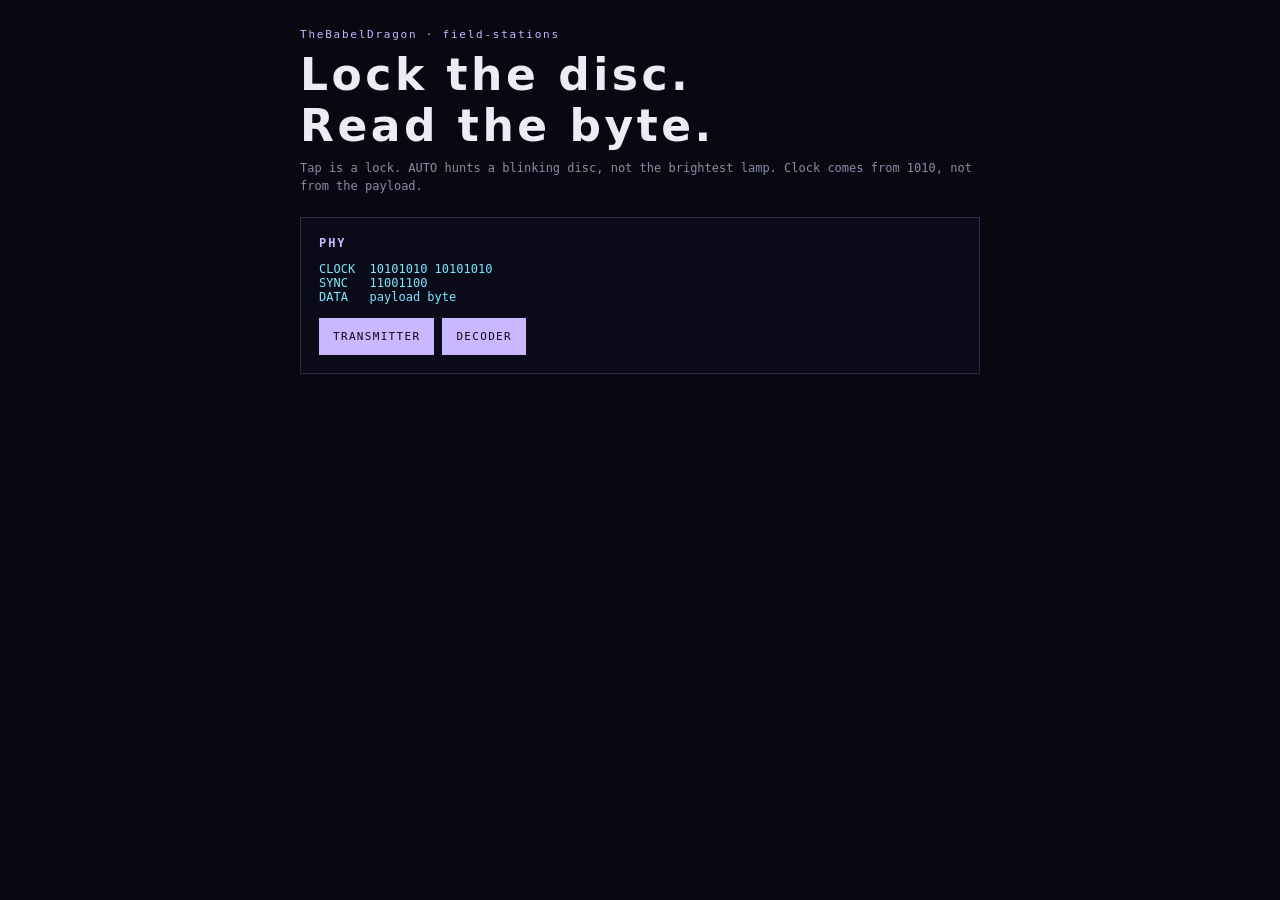
<file: index.html>
<!DOCTYPE html>
<html lang="en">
<head>
  <meta charset="utf-8" />
  <meta name="viewport" content="width=device-width, initial-scale=1" />
  <title>field-stations</title>
  <meta http-equiv="refresh" content="0; url=pages/" />
  <link rel="canonical" href="pages/" />
  <script>
    (function () {
      var q = location.search || "";
      var h = location.hash || "";
      var dest = /station=|demo=/.test(q) ? "pages/decode.html" : "pages/";
      location.replace(dest + q + h);
    })();
  </script>
</head>
<body>
  <p><a href="pages/">field-stations decoder</a></p>
</body>
</html>
</file>
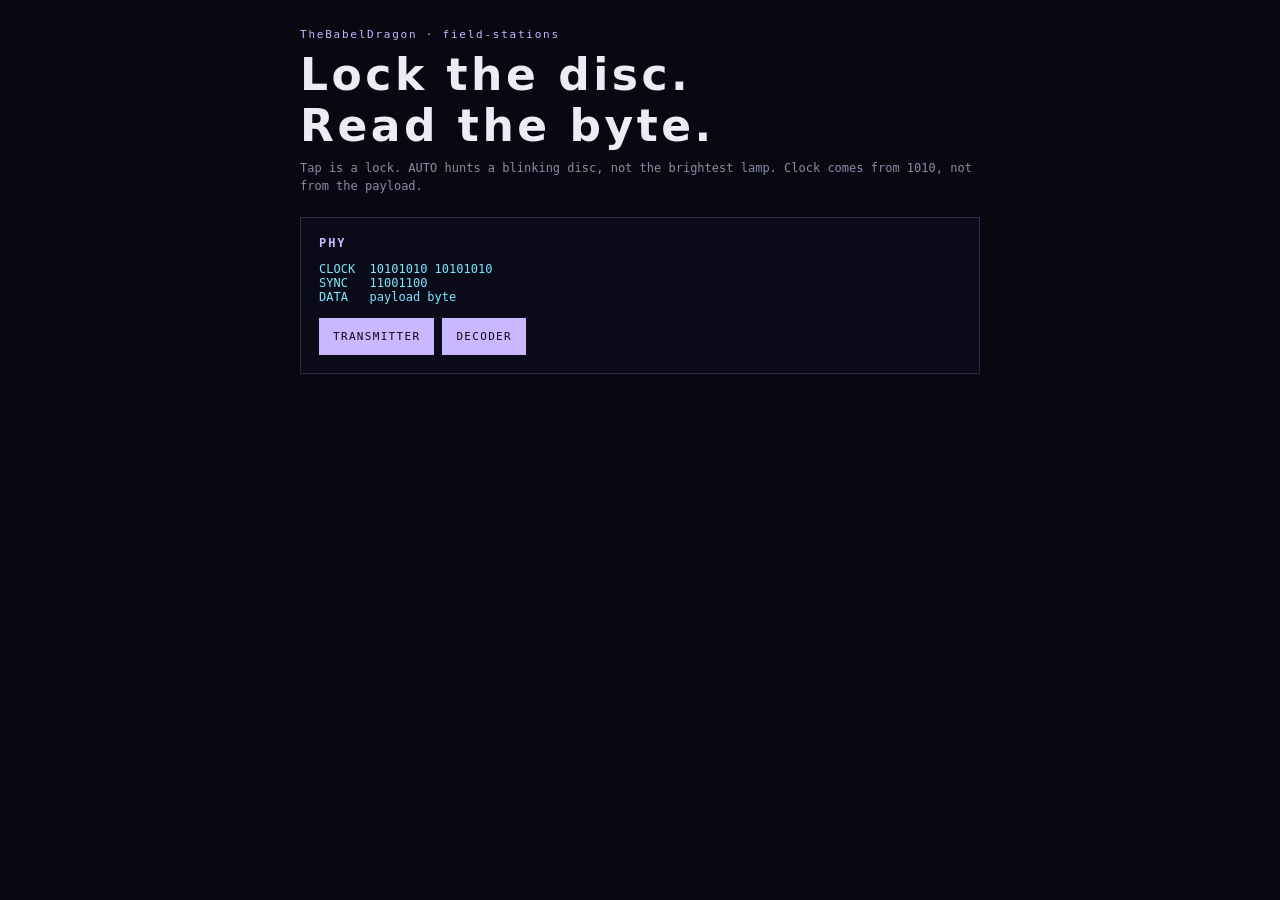
<file: pages/index.html>
<!DOCTYPE html>
<html lang="en">
<head>
  <meta charset="utf-8" />
  <meta name="viewport" content="width=device-width, initial-scale=1, viewport-fit=cover" />
  <meta name="theme-color" content="#080812" />
  <title>field-stations</title>
  <link rel="stylesheet" href="style.css" />
</head>
<body>
  <div class="wrap">
    <p class="kicker">TheBabelDragon · field-stations</p>
    <h1>Lock the disc.<br />Read the byte.</h1>
    <p class="lede">Tap is a lock. AUTO hunts a blinking disc, not the brightest lamp. Clock comes from 1010, not from the payload.</p>

    <div class="card">
      <h2>PHY</h2>
      <pre>CLOCK  10101010 10101010
SYNC   11001100
DATA   payload byte</pre>
      <div class="row">
        <a href="tx.html?station=7F29&amp;sym=67&amp;stage=1&amp;period=120"><button class="primary">TRANSMITTER</button></a>
        <a href="decode.html?station=7F29&amp;stage=1&amp;period=120"><button class="primary">DECODER</button></a>
      </div>
    </div>
  </div>
</body>
</html>
</file>
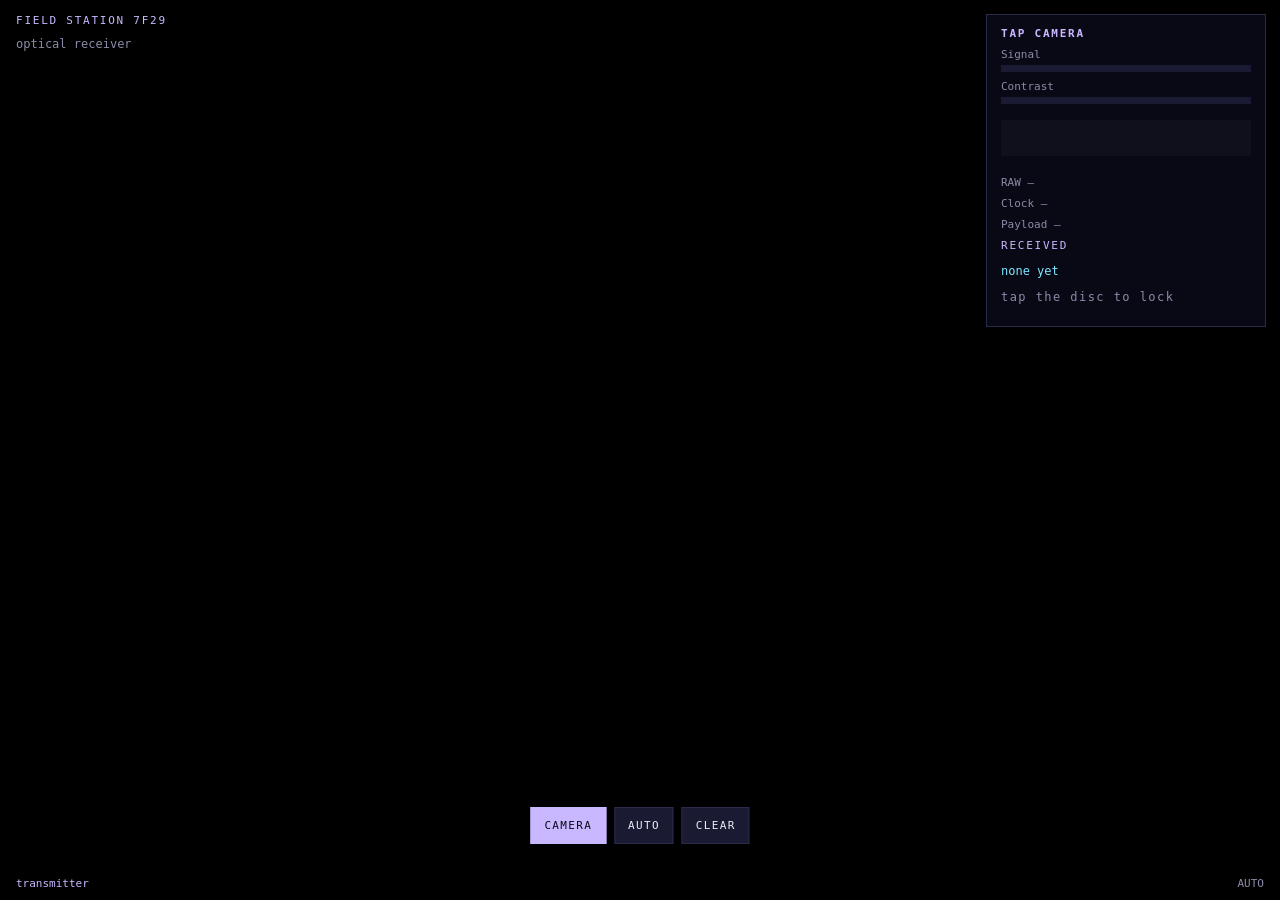
<file: pages/decode.html>
<!DOCTYPE html>
<html lang="en">
<head>
  <meta charset="utf-8" />
  <meta name="viewport" content="width=device-width, initial-scale=1, viewport-fit=cover" />
  <meta name="theme-color" content="#080812" />
  <title>FIELD STATION decoder</title>
  <link rel="stylesheet" href="style.css" />
</head>
<body class="decode">
  <video id="stage" playsinline muted autoplay></video>
  <canvas id="overlay"></canvas>
  <div id="loop-banner" hidden>PACKET</div>

  <header class="hud">
    <p class="kicker">FIELD STATION <span id="station-label">----</span></p>
    <p class="lede" id="mode-label">optical receiver</p>
  </header>

  <aside class="hud">
    <h2 id="listen-state">TAP CAMERA</h2>
    <div class="meter">Signal<div class="bar"><i id="sig-bar"></i></div></div>
    <div class="meter">Contrast<div class="bar"><i id="con-bar"></i></div></div>
    <canvas id="wave" width="240" height="36"></canvas>
    <div class="meter" id="raw-line">RAW —</div>
    <div class="meter" id="sync-line">Clock —</div>
    <div class="meter" id="frame-line">Payload —</div>
    <div class="recovered">
      <p class="kicker">RECEIVED</p>
      <pre id="rec-body">none yet</pre>
    </div>
    <p class="status dim" id="diag">tap the disc to lock</p>
    <div class="log" id="log"></div>
  </aside>

  <div class="hud-bar">
    <button type="button" id="cam" class="primary">CAMERA</button>
    <button type="button" id="unlock">AUTO</button>
    <button type="button" id="clear">CLEAR</button>
  </div>

  <footer class="hud">
    <a href="tx.html?station=7F29&amp;sym=67&amp;stage=1&amp;period=120">transmitter</a>
    <span id="lock-note">AUTO</span>
  </footer>

  <script type="module" src="decoder.js"></script>
</body>
</html>
</file>
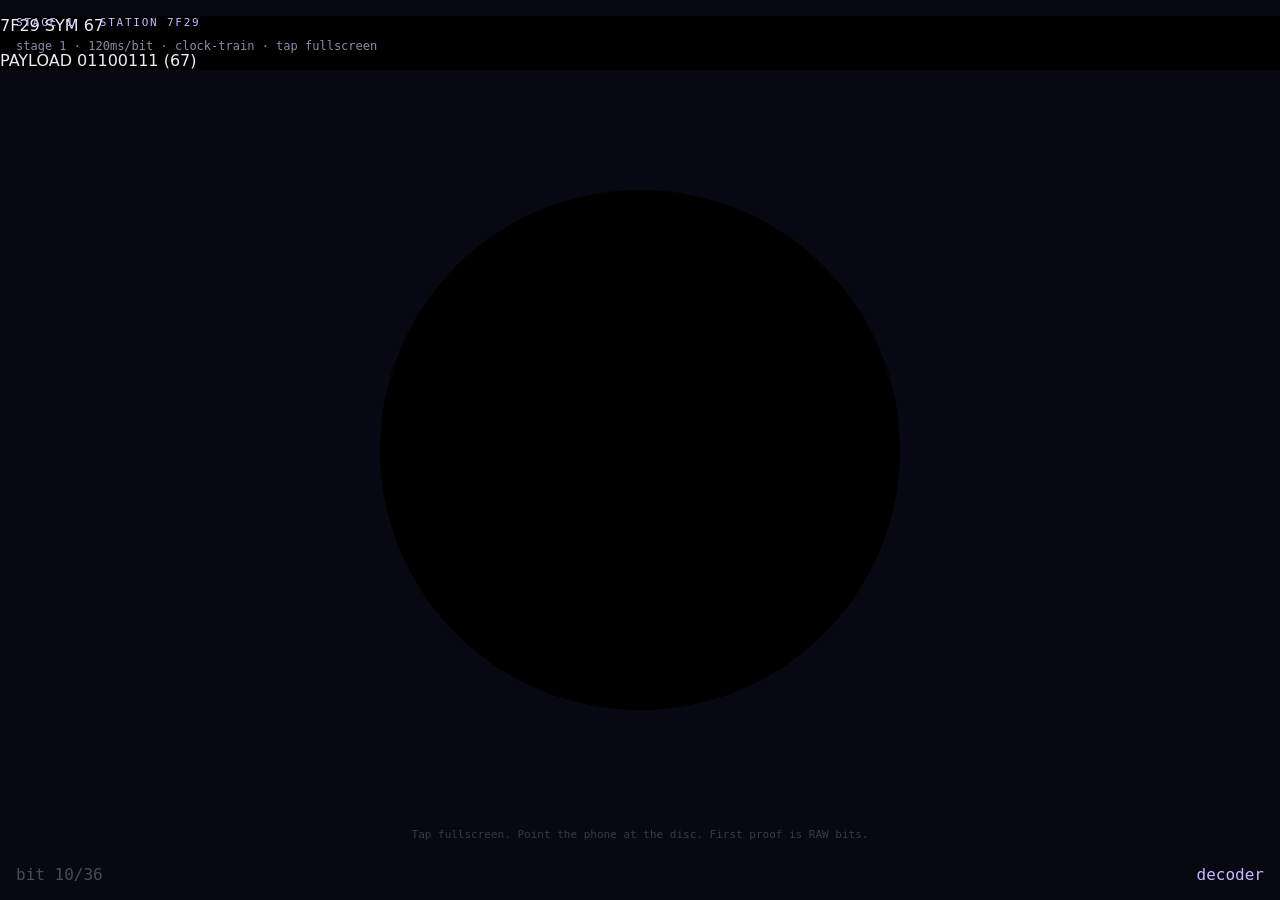
<file: pages/tx.html>
<!DOCTYPE html>
<html lang="en">
<head>
  <meta charset="utf-8" />
  <meta name="viewport" content="width=device-width, initial-scale=1, viewport-fit=cover" />
  <meta name="theme-color" content="#000" />
  <title>FIELD STATION transmitter</title>
  <link rel="stylesheet" href="style.css" />
</head>
<body class="tx">
  <div id="tx-led" aria-hidden="true"></div>
  <header class="tx-hud">
    <p class="kicker">STAGE 1 · STATION <span id="station-label">7F29</span></p>
    <p class="lede" id="tx-meta">elapsed-time clock</p>
  </header>
  <p id="tx-packet">7F29  SYM 67</p>
  <p id="tx-raw">TX 01100111</p>
  <p id="tx-hint">Tap fullscreen. Point the phone at the disc. First proof is RAW bits.</p>
  <footer class="tx-hud">
    <span id="tx-frame">idle</span>
    <a href="decode.html?station=7F29&amp;sym=67&amp;stage=1&amp;period=120">decoder</a>
  </footer>
  <script type="module" src="tx.js"></script>
</body>
</html>
</file>
<file: pages/style.css>
:root {
  --bg: #080812;
  --panel: rgba(12, 12, 28, 0.82);
  --line: #2a2a4a;
  --text: #ececf6;
  --dim: #8b8ba8;
  --accent: #c9b8ff;
  --cyan: #7ee7ff;
  --ok: #7dffb2;
  --bad: #ff5d6c;
  --warn: #ffd37e;
  --mono: ui-monospace, "SF Mono", Menlo, Consolas, monospace;
  --sans: -apple-system, BlinkMacSystemFont, "SF Pro Text", system-ui, sans-serif;
}
* { box-sizing: border-box; }
html, body {
  margin: 0;
  min-height: 100%;
  background: var(--bg);
  color: var(--text);
  font-family: var(--sans);
}
body.decode, body.tx { overflow: hidden; height: 100%; }
.kicker {
  margin: 0;
  font-family: var(--mono);
  font-size: 11px;
  letter-spacing: 0.16em;
  color: var(--accent);
}
h1 { margin: 8px 0 0; letter-spacing: 0.08em; font-size: clamp(26px, 6vw, 44px); }
.lede { margin: 8px 0 0; color: var(--dim); font-family: var(--mono); font-size: 12px; line-height: 1.5; }
a { color: var(--accent); text-decoration: none; }
.wrap { max-width: 720px; margin: 0 auto; padding: 28px 20px 64px; }
.card {
  margin-top: 22px;
  padding: 18px;
  border: 1px solid var(--line);
  background: var(--panel);
}
.card h2 {
  margin: 0 0 10px;
  font-family: var(--mono);
  font-size: 12px;
  letter-spacing: 0.16em;
  color: var(--accent);
}
pre, code { font-family: var(--mono); font-size: 12px; }
pre { white-space: pre-wrap; color: var(--cyan); }
.row { display: flex; flex-wrap: wrap; gap: 8px; margin-top: 14px; }
button {
  font-family: var(--mono);
  font-size: 11px;
  letter-spacing: 0.12em;
  color: var(--text);
  background: #1a1a32;
  border: 1px solid var(--line);
  padding: 11px 13px;
  cursor: pointer;
}
button.primary { background: var(--accent); color: #080812; border-color: var(--accent); }
button:hover { border-color: var(--accent); }
#stage {
  position: fixed;
  inset: 0;
  width: 100%;
  height: 100%;
  object-fit: contain;
  background: #000;
}
#overlay {
  position: fixed;
  inset: 0;
  width: 100%;
  height: 100%;
  pointer-events: auto;
}
header.hud, aside.hud, footer.hud, .hud-bar { position: fixed; z-index: 4; }
header.hud {
  top: max(14px, env(safe-area-inset-top));
  left: max(16px, env(safe-area-inset-left));
  pointer-events: none;
}
aside.hud {
  top: max(14px, env(safe-area-inset-top));
  right: max(14px, env(safe-area-inset-right));
  width: min(280px, calc(100vw - 28px));
  background: var(--panel);
  border: 1px solid var(--line);
  padding: 12px 14px;
  pointer-events: auto;
  backdrop-filter: blur(12px);
}
aside.hud h2 {
  margin: 0 0 8px;
  font-family: var(--mono);
  font-size: 11px;
  letter-spacing: 0.16em;
  color: var(--accent);
}
body.locked aside.hud h2 { color: var(--ok); }
.meter { margin: 8px 0; font-family: var(--mono); font-size: 11px; color: var(--dim); }
.bar { height: 7px; background: #1a1a32; margin-top: 4px; }
.bar i { display: block; height: 100%; width: 0; background: var(--cyan); }
body.locked .bar i { background: var(--ok); }
#wave { width: 100%; height: 36px; margin: 8px 0; background: #10101c; }
.status { font-family: var(--mono); font-size: 12px; letter-spacing: 0.12em; margin: 10px 0 0; }
.status.search { color: var(--warn); }
.status.ok { color: var(--ok); }
.status.bad { color: var(--bad); }
.status.dim { color: var(--dim); }
.log {
  margin: 10px 0 0;
  max-height: 18vh;
  overflow: auto;
  font-family: var(--mono);
  font-size: 10px;
  line-height: 1.45;
  color: var(--dim);
}
.hud-bar {
  left: 50%;
  bottom: max(56px, calc(env(safe-area-inset-bottom) + 40px));
  transform: translateX(-50%);
  display: flex;
  gap: 8px;
  pointer-events: auto;
}
footer.hud {
  left: max(16px, env(safe-area-inset-left));
  right: max(16px, env(safe-area-inset-right));
  bottom: max(10px, env(safe-area-inset-bottom));
  display: flex;
  justify-content: space-between;
  font-family: var(--mono);
  font-size: 11px;
  color: var(--dim);
  pointer-events: auto;
}
#virtual-led {
  position: fixed;
  left: 50%;
  top: 50%;
  transform: translate(-50%, -50%);
  width: min(48vmin, 260px);
  height: min(48vmin, 260px);
  border-radius: 50%;
  background: #110;
  z-index: 2;
  display: none;
}
#virtual-led.on {
  background: #fff;
  box-shadow: 0 0 60px 20px rgba(255, 255, 220, 0.95);
}
body.virtual #virtual-led { display: block; }
body.virtual #stage { background: #000; }
#loop-banner {
  position: fixed;
  left: 50%;
  top: 14%;
  transform: translateX(-50%);
  z-index: 8;
  padding: 14px 22px;
  background: #7dffb2;
  color: #04140a;
  font-family: var(--mono);
  letter-spacing: 0.14em;
  font-size: 16px;
}
body.tx { background: #000; }
#tx-led {
  position: fixed;
  left: 50%;
  top: 50%;
  transform: translate(-50%, -50%);
  width: min(74vmin, 520px);
  height: min(74vmin, 520px);
  border-radius: 50%;
  background: #000;
}
#tx-led.on {
  background: #fff;
  box-shadow: 0 0 160px 50px #fff;
}
.tx-hud {
  position: fixed;
  z-index: 3;
  font-family: var(--mono);
  color: #4a4a58;
}
header.tx-hud { top: 16px; left: 16px; }
footer.tx-hud {
  bottom: 16px;
  left: 16px;
  right: 16px;
  display: flex;
  justify-content: space-between;
}
#tx-bit {
  position: fixed;
  right: 18px;
  top: 16px;
  margin: 0;
  font-family: var(--mono);
  font-size: 28px;
  color: #2a2a32;
}
#tx-hint {
  position: fixed;
  left: 16px;
  right: 16px;
  bottom: 48px;
  text-align: center;
  color: #3a3a46;
  font-family: var(--mono);
  font-size: 11px;
}
@media (max-width: 720px) {
  aside.hud {
    top: auto;
    left: 10px;
    right: 10px;
    width: auto;
    bottom: max(102px, calc(env(safe-area-inset-bottom) + 86px));
    max-height: 34vh;
    overflow: auto;
  }
  .log { max-height: 10vh; }
}
</file>
